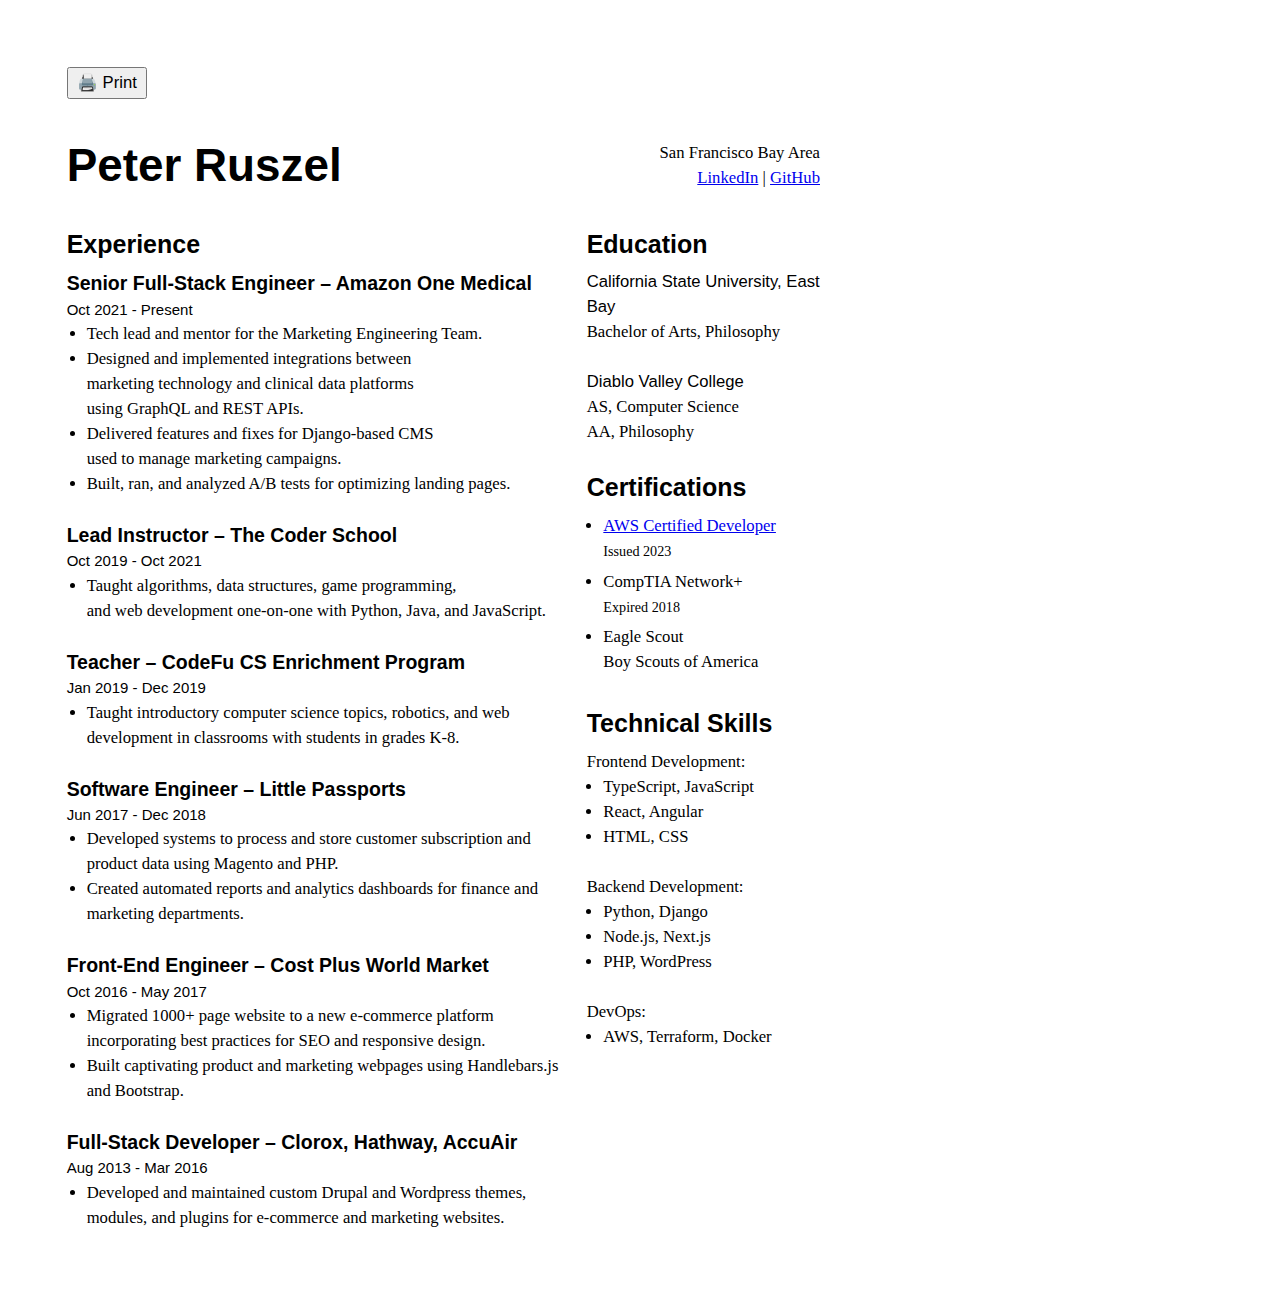
<file: resume.html>
<!DOCTYPE html>
<html lang="en">
<head>
    <meta charset="utf-8" />
    <meta name="viewport" content="width=device-width, initial-scale=1" />
    <!-- SEO -->
    <title>Peter Ruszel Resume</title>
    <meta property="og:title" content="Peter Ruszel Resume" />
    <meta
    property="og:description"
    content="Senior Full-Stack Engineer with over a decade of experience working with e-commerce and marketing teams at small and large-scale organizations." />
    <meta
    property="og:image"
    content="https://pruszel.github.io/images/open-graph.jpg"
    />
    <meta property="og:type" content="website" />
    <meta property="og:url" content="https://pruszel.github.io/resume" />
    
    <!-- assets/resources -->
    <link rel="icon" href="data:;base64,iVBORwOKGO=" />
    <style>
        /* Reset */
        * {
            box-sizing: border-box;
            /* text-wrap: balance; */
        }
        p {
            margin: 0;
        }
        a:visited {
            color: blue;
        }
        
        /* Fonts */
        :root {
            --base-font-size: 10pt;
            --body-font: Georgia, "Times New Roman", Times, serif;
            --title-font: "Avenir Next", "Lucida Sans", "Lucida Sans Regular",
            "Lucida Grande", "Lucida Sans Unicode", Geneva, Verdana, sans-serif;
        }
        html {
            font-size: var(--base-font-size);
            font-family: var(--body-font);
            line-height: 1.5;
        }
        h1,
        h2,
        h3,
        h4 {
            font-family: var(--title-font);
        }
        h3 {
            font-weight: 500;
        }
        h4 {
            font-weight: 500;
            margin: 0;
        }
        
        /* Page setup */
        body {
            margin: 0;
        }
        @media screen {
            body {
                display: flex;
                flex-direction: column;
                align-items: flex-start;
                padding: 4rem;
                max-width: calc(8.5in - 8rem);
            }
        }
        @media screen and (min-width: 1024px) {
            body {
                zoom: 125%;
            }
        }
        @media print {
            .page {
                margin: 0;
                width: 6.5in;
                page-break-after: always;
            }
        }
        
        /* Header */
        header {
            display: grid;
            grid-template-columns: auto auto;
        }
        .print-btn {
            margin-bottom: 2rem;
            order: -1;
            padding: 0.25rem 0.5rem;
            color: black;
        }
        .name {
            margin: 0;
            font-size: 2.75rem;
        }
        .summary {
            padding-right: 1rem;
            text-wrap: balance;
        }
        header aside {
            align-self: end;
            text-align: right;
            padding-bottom: 0.65rem;
        }
        .contact p {
            margin: 0;
        }
        
        /* Layout */
        main {
            display: grid;
            grid-template-columns: auto 14rem;
            column-gap: 1rem;
        }
        
        /* All Sections */
        .section-title {
            margin: 1.5rem 0 0.35rem;
        }
        .title2 {
            margin: 0;
            font-weight: 600;
        }
        .title3 {
            font-size: 1rem;
            font-family: var(--body-font);
            font-weight: normal;
            margin: 0;
        }
        .body-copy2 {
            color: #333;
            font-size: 0.85rem;
        }
        .entry:not(:last-child) {
            margin: 0 0 1.5rem 0;
        }
        .entry .date {
            grid-area: date;
            font-size: 0.9rem;
            font-family: var(--title-font);
            margin: 0;
        }
        
        .experience .responsibilities {
            margin: 0;
            padding: 0 0 0 1.2rem;
        }
        .tech-skills,
        .certifications {
            margin: 0;
            padding: 0 0 0 1rem;
        }
        .certifications li {
            padding-bottom: 0.35rem;
        }
        .degrees {
            margin: 0;
            padding: 0 0 0 1rem;
        }
        
        @media print {
            .print-btn {
                display: none;
            }
            @page {
                size: auto;
                margin: 0.75in 1in;
            }
        }
    </style>
</head>
<body>
    <div class="page page1">
        <header>
            <h1 class="name">Peter Ruszel</h1>
            <aside>
                <div class="contact">
                    <p class="contact-location">San Francisco Bay Area</p>
                    <p class="contact-links">
                        <a href="https://linkedin.com/in/peterrlopez">LinkedIn</a> | <a href="https://github.com/pruszel">GitHub</a>
                    </p>
                </div>
            </aside>
        </header>
        <main>
            <section class="experience">
                <h2 class="section-title">Experience</h2>
                <div class="section-content">
                    
                    <div class="entry">
                        <h3 class="title2">
                            Senior Full-Stack Engineer – Amazon One Medical
                        </h3>
                        <p class="date">Oct 2021 - Present</p>
                        <ul class="responsibilities">
                            <li>
                                Tech lead and mentor for the Marketing Engineering Team.
                            </li>
                            <li>
                                Designed and implemented integrations between <br>
                                marketing technology and clinical data platforms <br>using GraphQL and REST APIs.
                            </li>
                            <li>
                                Delivered features and fixes for
                                Django-based CMS <br>used to manage marketing campaigns.
                            </li>
                            <li>Built, ran, and analyzed A/B tests for optimizing landing pages.</li>
                        </ul>
                    </div>
                    
                    <div class="entry">
                        <h3 class="title2">Lead Instructor – The Coder School</h3>
                        <p class="date">Oct 2019 - Oct 2021</p>
                        <ul class="responsibilities">
                            <li>
                                Taught algorithms, data structures, game programming, <br>and web development one-on-one with Python, Java, and JavaScript.
                            </li>
                        </ul>
                    </div>
                    
                    <div class="entry">
                        <h3 class="title2">Teacher – CodeFu CS Enrichment Program</h3>
                        <p class="date">Jan 2019 - Dec 2019</p>
                        <ul class="responsibilities">
                            
                            <li>
                                Taught introductory computer science topics, robotics, and web development in classrooms
                                with students in grades K-8.
                            </li>
                            
                        </ul>
                    </div>
                    
                    <div class="entry">
                        <h3 class="title2">Software Engineer – Little Passports</h3>
                        <p class="date">Jun 2017 - Dec 2018</p>
                        <ul class="responsibilities">
                            <li>
                                Developed systems to process and store customer
                                subscription and product data using Magento and PHP.
                            </li>
                            <li>
                                Created automated reports and analytics dashboards for finance
                                and marketing departments.
                            </li>
                        </ul>
                    </div>
                    
                    <div class="entry">
                        <h3 class="title2">
                            Front-End Engineer – Cost Plus World Market
                        </h3>
                        <p class="date">Oct 2016 - May 2017</p>
                        <ul class="responsibilities">
                            <li>
                                Migrated 1000+ page website to a new e-commerce platform incorporating best
                                practices for SEO and responsive design.
                            </li>
                            <li>Built captivating product and marketing webpages using Handlebars.js and Bootstrap.</li>
                        </ul>
                    </div>
                    
                    <div class="entry">
                        <h3 class="title2">
                            Full-Stack Developer – Clorox, Hathway, AccuAir
                        </h3>
                        <p class="date">Aug 2013 - Mar 2016</p>
                        <ul class="responsibilities">
                            <li>
                                Developed and maintained custom Drupal and Wordpress themes,
                                modules, and plugins for e-commerce and marketing websites.
                            </li>
                        </ul>
                    </div>
                    
                </div>
            </section>
            <section class="skills">
                <h2 class="section-title">Education</h2>
                
                <h4>California State University, East Bay</h4>
                <p>
                    Bachelor of Arts, Philosophy<br>
                </p>
                <br>
                
                <h4>Diablo Valley College</h4>
                <p>AS, Computer Science</p>
                <p>AA, Philosophy</p>
                
                <h2 class="section-title">Certifications</h2>
                <ul class="certifications">
                    <li>
                        <a href="https://www.credly.com/earner/earned/badge/3012c490-37a2-4f59-a415-b92a71e6569e">
                            AWS Certified Developer
                        </a>
                        <br>
                        <span style="font-size: 0.85rem;">Issued 2023</span>
                    </li>
                    <li>
                        CompTIA Network+<br>
                        <span style="font-size: 0.85rem;">Expired 2018</span>
                    </li>
                    <li>
                        Eagle Scout
                        <br>Boy Scouts of America
                    </li>
                </ul>
                
                <h2 class="section-title">Technical Skills</h2>
                <p>Frontend Development:</p>
                <ul class="tech-skills">
                    <li>TypeScript, JavaScript</li>
                    <li>React, Angular</li>
                    <li>HTML, CSS</li>
                </ul>
                <br>
                <p>Backend Development:</p>
                <ul class="tech-skills">
                    <li>Python, Django</li>
                    <li>Node.js, Next.js</li>
                    <li>PHP, WordPress</li>
                </ul>
                <br>
                <p>DevOps:</p>
                <ul class="tech-skills">
                    <li>AWS, Terraform, Docker</li>
                </ul>
                
            </section>
        </main>
    </div>
    <button class="print-btn" onclick="window.print()">🖨️ Print</button>
</body>
</html>
</file>
